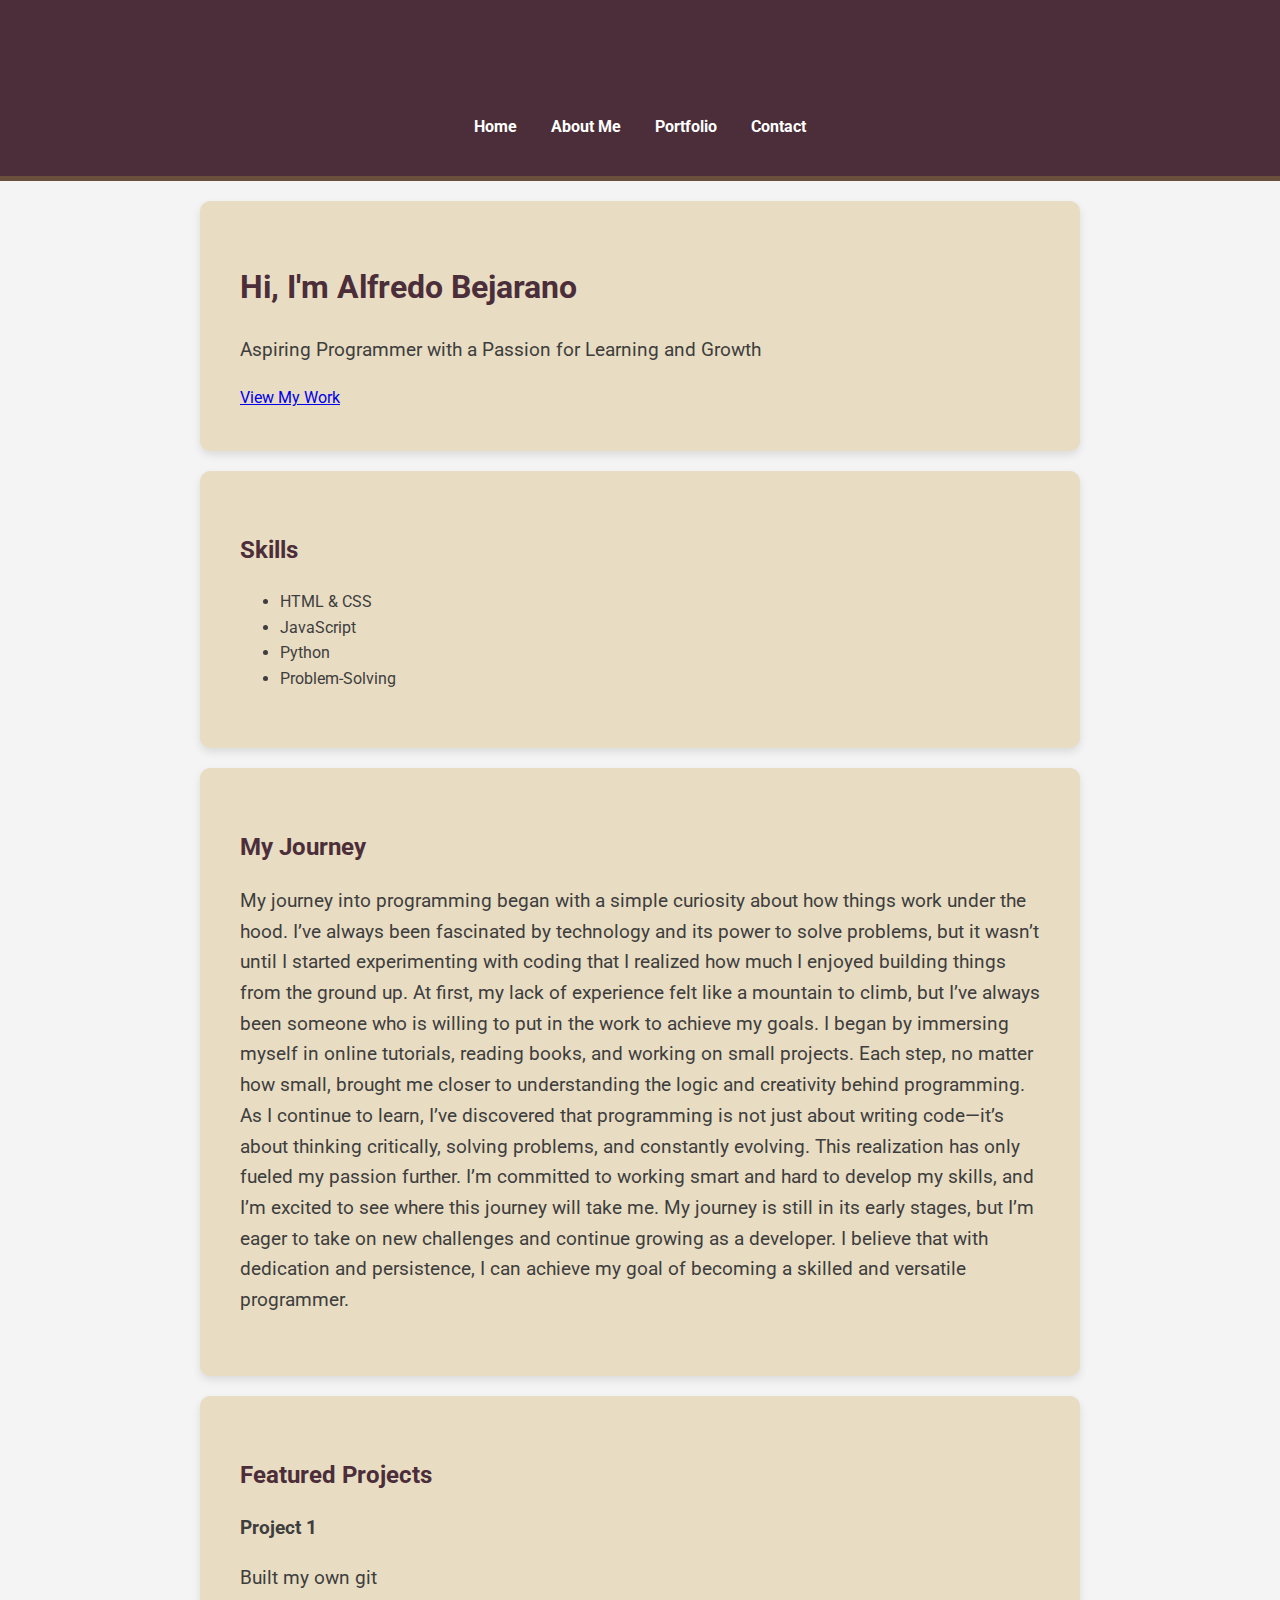
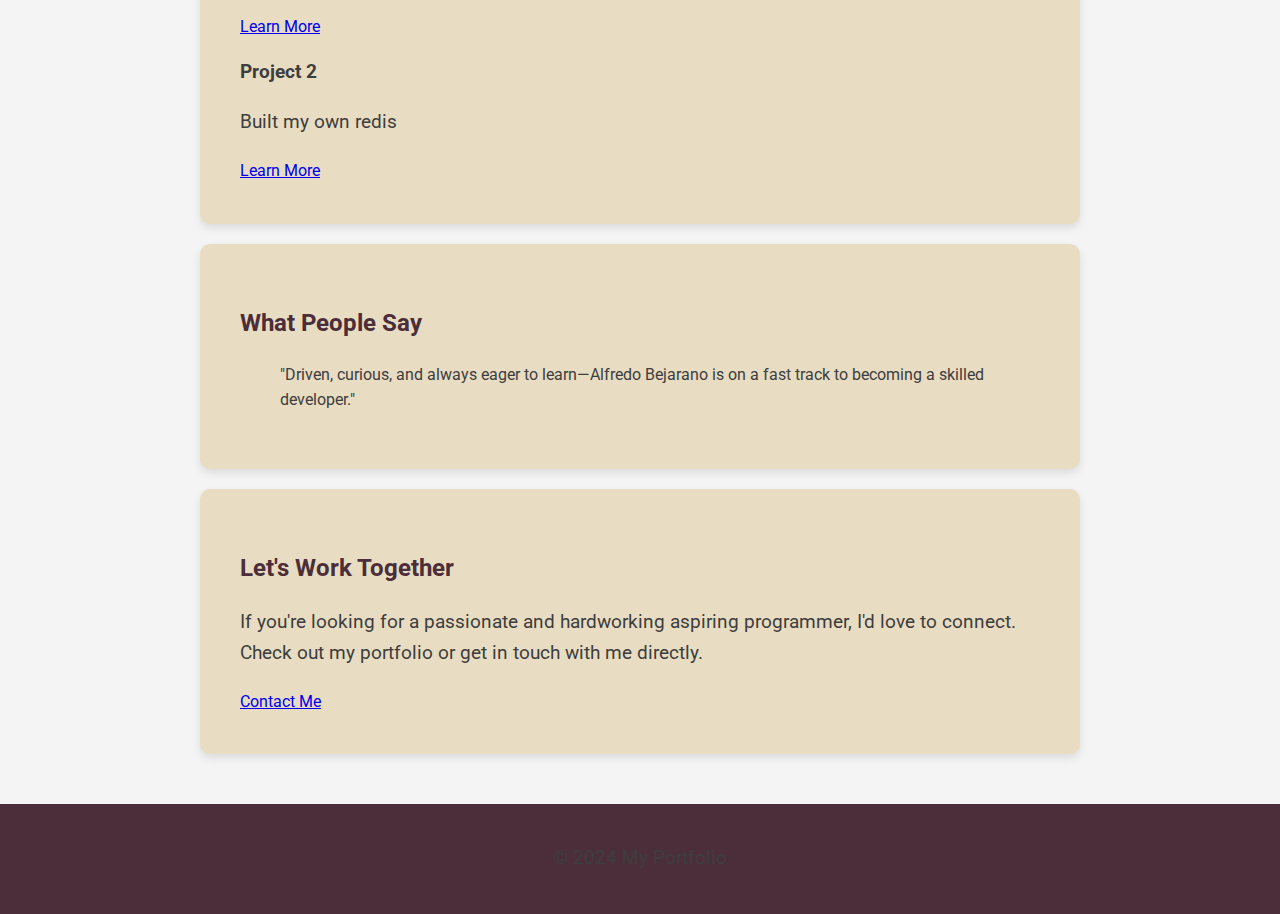
<file: index.html>
<!DOCTYPE html>
<html lang="en">

<head>
    <meta charset="UTF-8">
    <meta name="viewport" content="width=device-width, initial-scale=1.0">
    <title>My Portfolio</title>
    <link rel="stylesheet" href="styles.css">
    <link href="https://fonts.googleapis.com/css2?family=Roboto:wght@400;700&display=swap" rel="stylesheet">
</head>

<body>
    <!-- Header Section -->
    <header>
        <h1>Welcome to My Portfolio</h1>
        <nav>
            <ul>
                <li><a href="index.html">Home</a></li>
                <li><a href="about.html">About Me</a></li>
                <li><a href="portfolio.html">Portfolio</a></li>
                <li><a href="contact.html">Contact</a></li>
            </ul>
        </nav>
    </header>

    <!-- Hero Section -->
    <section class="hero">
        <h1>Hi, I'm Alfredo Bejarano</h1>
        <p>Aspiring Programmer with a Passion for Learning and Growth</p>
        <a href="portfolio.html" class="btn">View My Work</a>
    </section>

    <!-- Skills Section -->
    <section class="skills">
        <h2>Skills</h2>
        <ul>
            <li>HTML & CSS</li>
            <li>JavaScript</li>
            <li>Python</li>
            <li>Problem-Solving</li>
        </ul>
    </section>

    <!-- Storytelling Section -->
    <section class="story">
        <h2>My Journey</h2>
        <p>My journey into programming began with a simple curiosity about how things work under the hood. I’ve always been fascinated by technology and its power to solve problems, but it wasn’t until I started experimenting with coding that I realized how much I enjoyed building things from the ground up.

            At first, my lack of experience felt like a mountain to climb, but I’ve always been someone who is willing to put in the work to achieve my goals. I began by immersing myself in online tutorials, reading books, and working on small projects. Each step, no matter how small, brought me closer to understanding the logic and creativity behind programming.
            
            As I continue to learn, I’ve discovered that programming is not just about writing code—it’s about thinking critically, solving problems, and constantly evolving. This realization has only fueled my passion further. I’m committed to working smart and hard to develop my skills, and I’m excited to see where this journey will take me.
            
            My journey is still in its early stages, but I’m eager to take on new challenges and continue growing as a developer. I believe that with dedication and persistence, I can achieve my goal of becoming a skilled and versatile programmer.
            
            </p>
    </section>

    <!-- Featured Projects Section -->
    <section class="featured-projects">
        <h2>Featured Projects</h2>
        <div class="project-item">
            <h3>Project 1</h3>
            <p>Built my own git</p>
            <a href="portfolio.html#project1" class="btn">Learn More</a>
        </div>
        <div class="project-item">
            <h3>Project 2</h3>
            <p>Built my own redis</p>
            <a href="portfolio.html#project2" class="btn">Learn More</a>
        </div>
    </section>

    <!-- Testimonials Section -->
    <section class="testimonials">
        <h2>What People Say</h2>
        <blockquote>
            "Driven, curious, and always eager to learn—Alfredo Bejarano is on a fast track to becoming a skilled developer."
        </blockquote>
    </section>

    <!-- Call to Action Section -->
    <section class="cta">
        <h2>Let's Work Together</h2>
        <p>If you're looking for a passionate and hardworking aspiring programmer, I'd love to connect. Check out my portfolio or get in touch with me directly.</p>
        <a href="contact.html" class="btn">Contact Me</a>
    </section>

    <!-- Footer Section -->
    <footer>
        <p>&copy; 2024 My Portfolio</p>
    </footer>
</body>

</html>
</file>
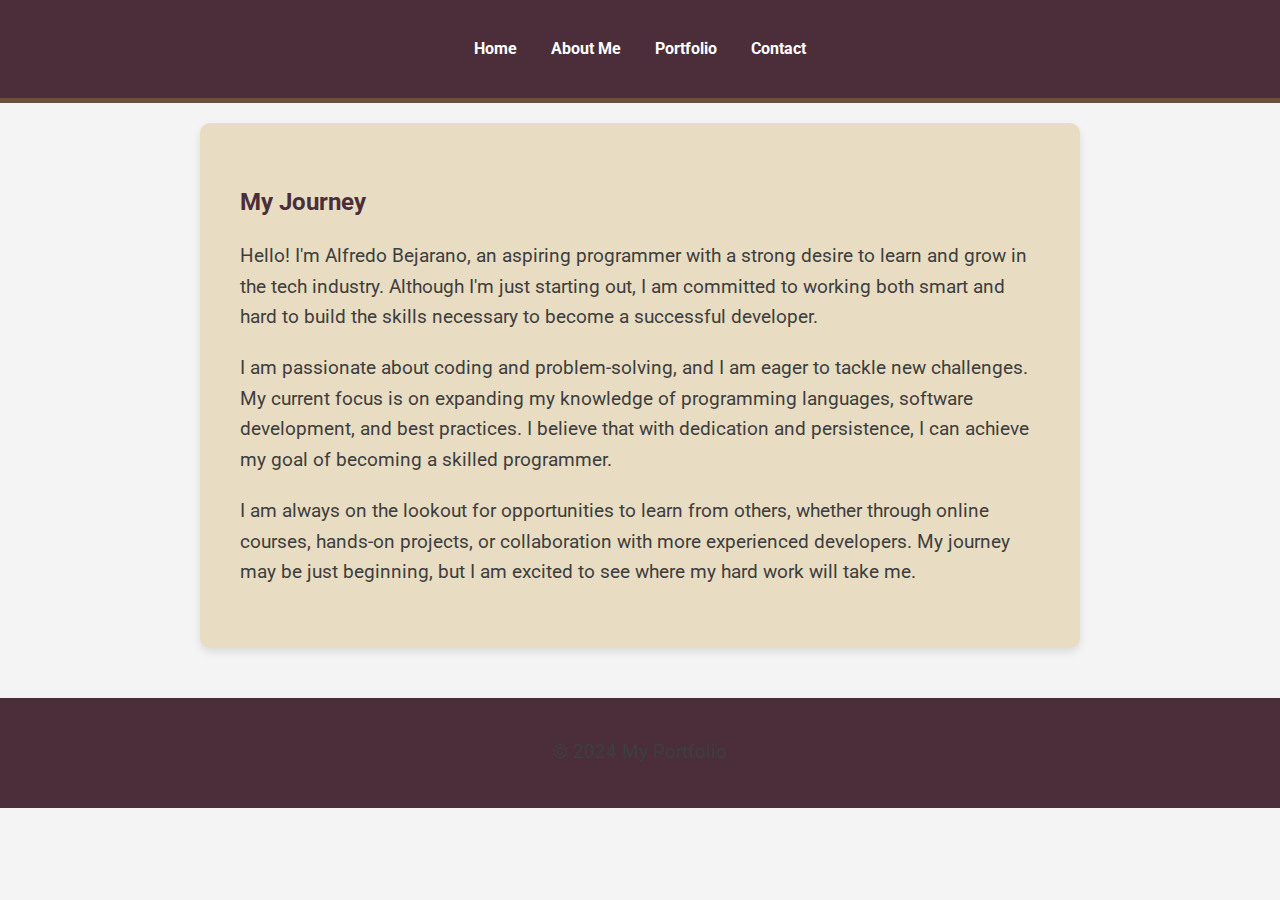
<file: about.html>
<!DOCTYPE html>
<html lang="en">

<head>
    <meta charset="UTF-8">
    <meta name="viewport" content="width=device-width, initial-scale=1.0">
    <title>About Me</title>
    <link rel="stylesheet" href="styles.css">
    <link href="https://fonts.googleapis.com/css2?family=Roboto:wght@400;700&display=swap" rel="stylesheet">
</head>

<body>
    <header>
        <nav>
            <ul>
                <li><a href="index.html">Home</a></li>
                <li><a href="about.html">About Me</a></li>
                <li><a href="portfolio.html">Portfolio</a></li>
                <li><a href="contact.html">Contact</a></li>
            </ul>
        </nav>
    </header>
    <section>
        <h2>My Journey</h2>
        <p>Hello! I'm Alfredo Bejarano, an aspiring programmer with a strong desire to learn and grow in the tech industry. Although I'm just starting out, I am committed to working both smart and hard to build the skills necessary to become a successful developer.</p>
        <p>I am passionate about coding and problem-solving, and I am eager to tackle new challenges. My current focus is on expanding my knowledge of programming languages, software development, and best practices. I believe that with dedication and persistence, I can achieve my goal of becoming a skilled programmer.</p>
        <p>I am always on the lookout for opportunities to learn from others, whether through online courses, hands-on projects, or collaboration with more experienced developers. My journey may be just beginning, but I am excited to see where my hard work will take me.</p>
    </section>
    <footer>
        <p>&copy; 2024 My Portfolio</p>
    </footer>
</body>

</html>
</file>
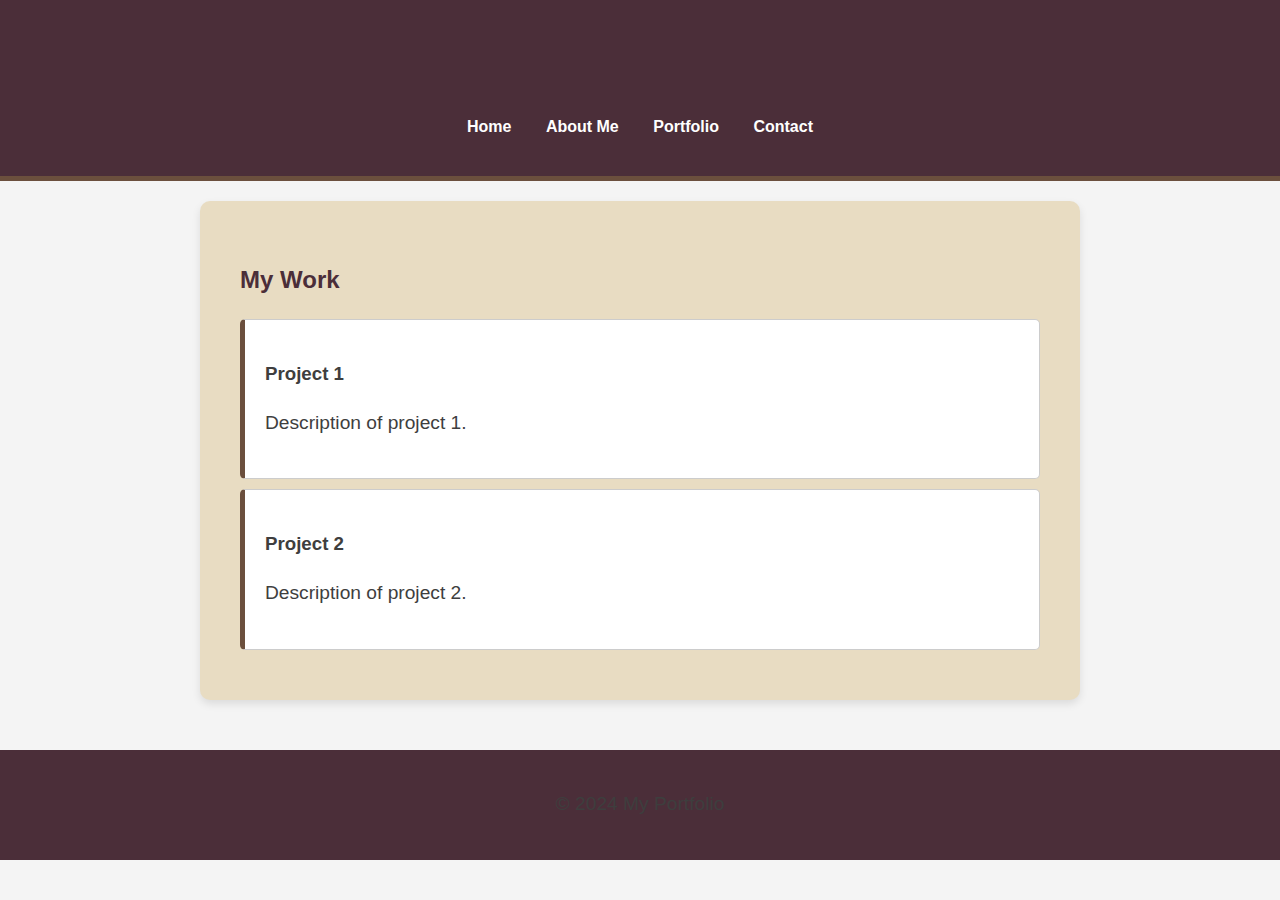
<file: portfolio.html>
<!DOCTYPE html>
<html lang="en">
<head>
    <meta charset="UTF-8">
    <meta name="viewport" content="width=device-width, initial-scale=1.0">
    <title>My Portfolio</title>
    <link rel="stylesheet" href="styles.css">
</head>
<body>
    <header>
        <h1>My Portfolio</h1>
        <nav>
            <ul>
                <li><a href="index.html">Home</a></li>
                <li><a href="about.html">About Me</a></li>
                <li><a href="portfolio.html">Portfolio</a></li>
                <li><a href="contact.html">Contact</a></li>
            </ul>
        </nav>
    </header>
    <section>
        <h2>My Work</h2>
        <div class="portfolio-item">
            <h3>Project 1</h3>
            <p>Description of project 1.</p>
        </div>
        <div class="portfolio-item">
            <h3>Project 2</h3>
            <p>Description of project 2.</p>
        </div>
        <!-- Add more projects as needed -->
    </section>
    <footer>
        <p>&copy; 2024 My Portfolio</p>
    </footer>
    <script src="script.js"></script>
</body>
</html>
</file>
<file: styles.css>
/* Global Styles */
body {
    font-family: 'Roboto', sans-serif;
    margin: 0;
    padding: 0;
    background-color: #f4f4f4;
    color: #3e3e3e;
    line-height: 1.6;
}

/* Header Styles */
header {
    background-color: #4b2e39; /* Deep brownish purple */
    color: #fff;
    padding: 20px 0;
    text-align: center;
    border-bottom: 5px solid #6b4f3d; /* Light brown */
}

nav ul {
    list-style-type: none;
    padding: 0;
}

nav ul li {
    display: inline;
    margin: 0 15px;
}

nav ul li a {
    color: #fff;
    text-decoration: none;
    font-weight: bold;
}

nav ul li a:hover {
    color: #d9a067; /* Warm tan */
}

/* Section Styles */
section {
    padding: 40px;
    background-color: #e8dcc2; /* Light beige */
    margin: 20px auto;
    max-width: 800px;
    border-radius: 10px;
    box-shadow: 0 4px 8px rgba(0, 0, 0, 0.1);
}

h1, h2 {
    color: #4b2e39; /* Deep brownish purple */
}

p {
    color: #3e3e3e; /* Dark gray */
    font-size: 1.2em;
    margin-bottom: 20px;
}

/* Footer Styles */
footer {
    background-color: #4b2e39; /* Deep brownish purple */
    color: #fff;
    text-align: center;
    padding: 20px 0;
    margin-top: 50px;
}

/* Portfolio Item Styles */
.portfolio-item {
    background-color: #fff;
    margin: 10px 0;
    padding: 20px;
    border: 1px solid #ccc;
    border-left: 5px solid #6b4f3d; /* Light brown */
    border-radius: 5px;
}

/* Button Styles */
button {
    background-color: #6b4f3d; /* Light brown */
    color: #fff;
    padding: 10px 20px;
    border: none;
    border-radius: 5px;
    cursor: pointer;
}

button:hover {
    background-color: #d9a067; /* Warm tan */
}
</file>
